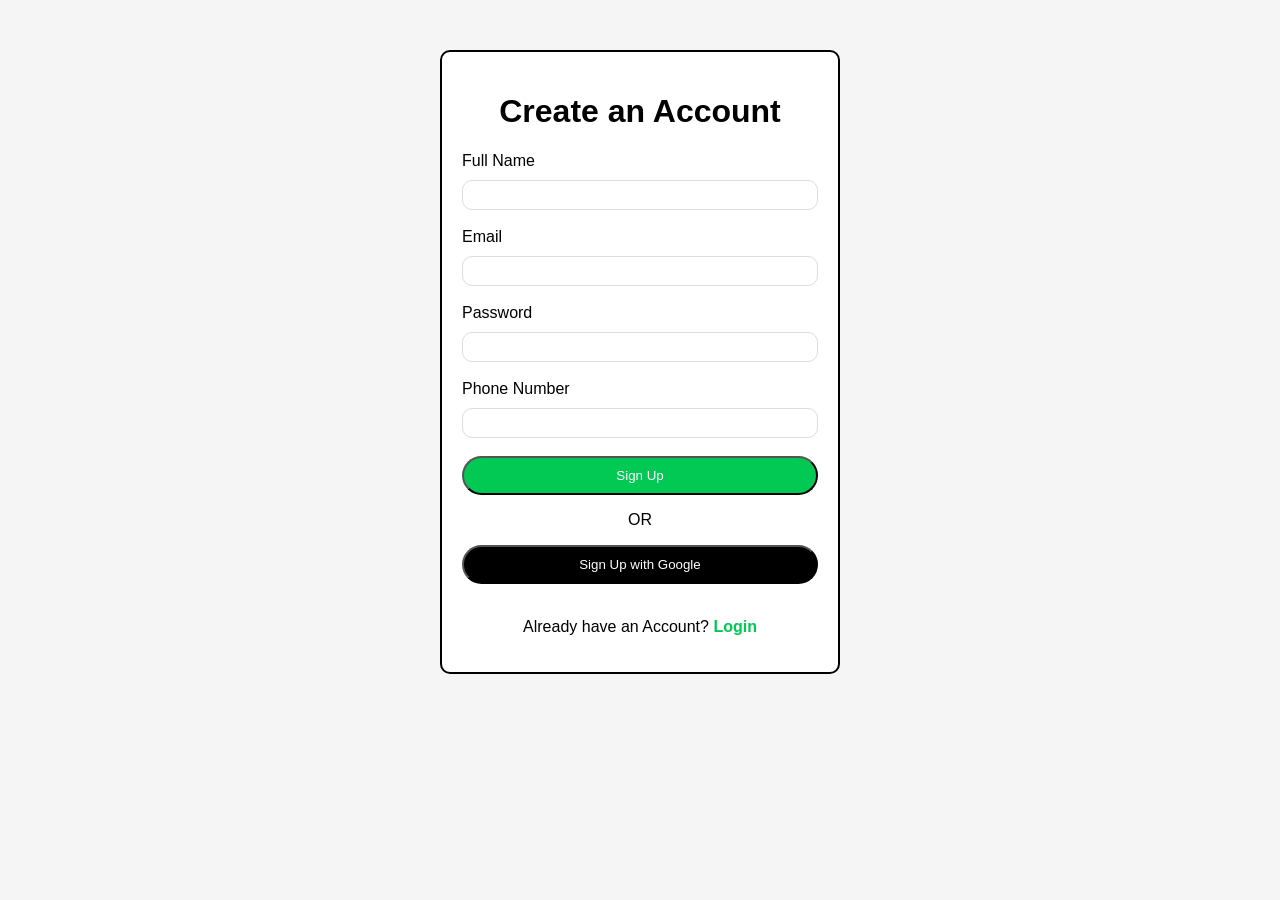
<file: assignment/index.html>
<!DOCTYPE html>
<html lang="en">
<head>
    <meta charset="UTF-8">
    <meta name="viewport" content="width=device-width, initial-scale=1.0">
    <title>SIGN UP PAGE</title>
    <link rel="stylesheet" href="login.css">
</head>
<body>
    
    <div class="card">
        <h1>Create an Account</h1>
        <form action="">
            <label for="fullname">Full Name</label>
            <input type="text"> <br> <br>
            <label for="email">Email</label>
            <input type="email"> <br><br>
            <label for="password">Password</label>
            <input type="password"> <br> <br>
            <label for="phone">Phone Number</label>
            <input type="number"> <br><br>
            <button>Sign Up</button> <br>
            <p>OR</p>
            <button class="google">Sign Up with Google</button>
            <br><br>
            <p>Already have an Account? <a href="">Login</a></p>
        </div>
        </form>
   
    
</body>
</html>
</file>
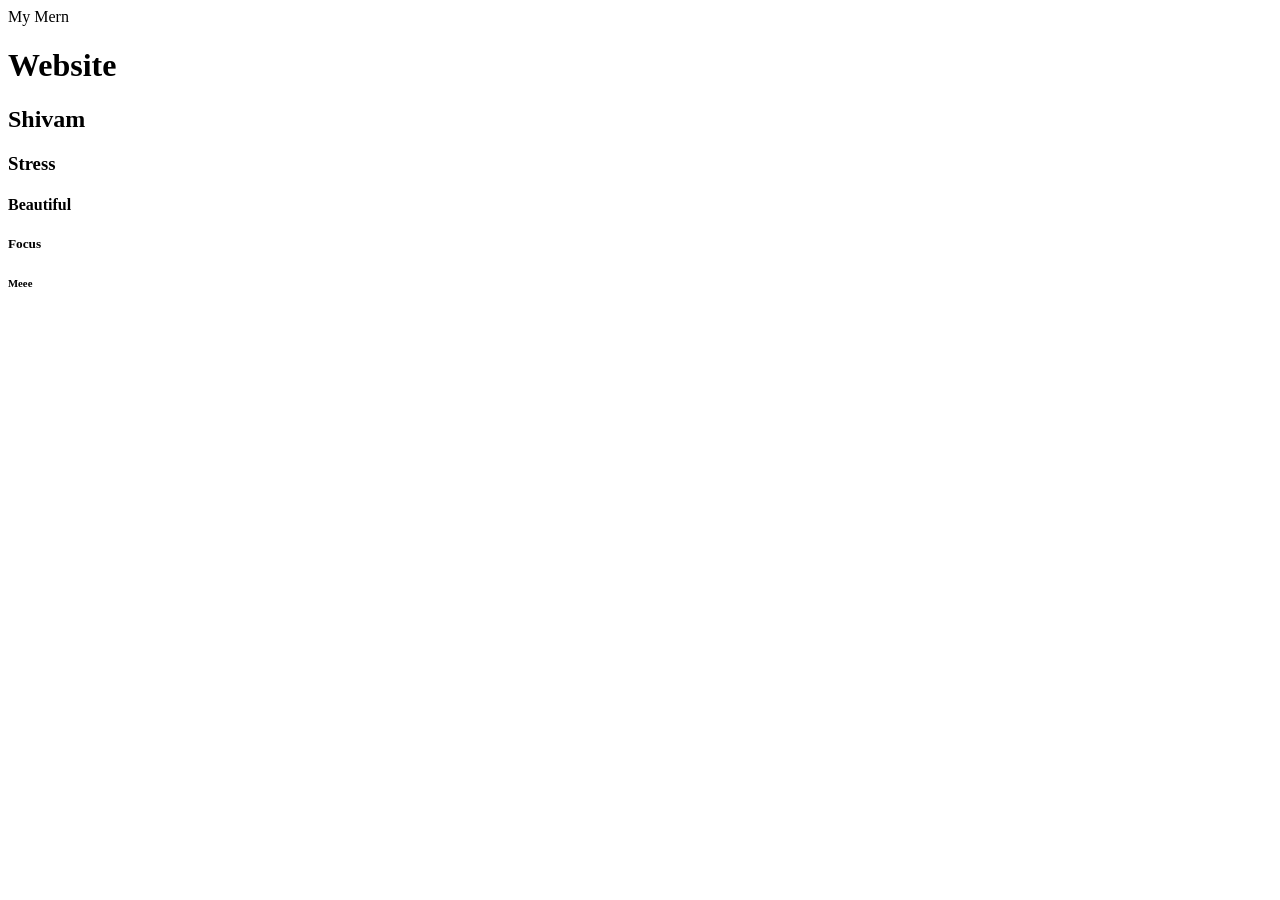
<file: day01/index.html>
<html>
<head>
    <title>Html WEBSITE</title>
<link rel="shortcut icon" href="https://e7.pngegg.com/pngimages/487/562/png-clipart-sun-logo-sunlight-thumbnail.png" type="image/x-icon">

</head>    
<body>
<p>My Mern</p>
<h1 title="LPU X OPPSS">Website</h1>
<h2>Shivam</h2>
<h3>Stress</h3>
<h4>Beautiful</h4>
<h5>Focus</h5>
<h6>Meee</h6>
</body>
</html>
</file>
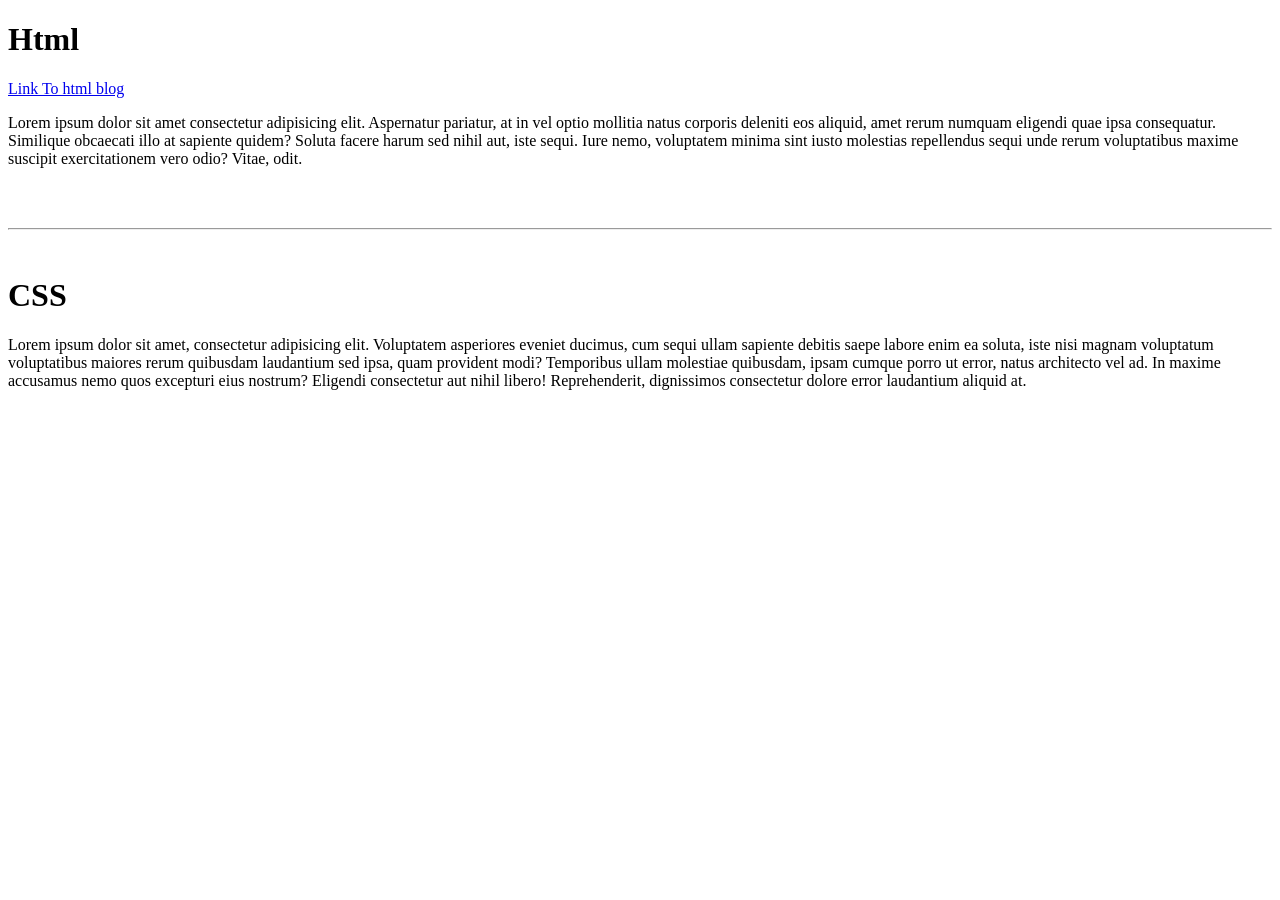
<file: day02/index.html>
<!DOCTYPE html>
<html lang="en">
<head>
    <meta charset="UTF-8">
    <meta name="viewport" content="width=device-width, initial-scale=1.0">
    <title>Document</title>
</head>
<body>
    <h1>Html</h1>
    <a href="https://images.ixigo.com/image/upload/misc/f3c5fc0564afd3390b0d7fedfba8e8c2-qsbuo.webp" target="_parent">Link To html blog</a>
    <p>Lorem ipsum dolor sit amet consectetur adipisicing elit. Aspernatur pariatur, at in vel optio mollitia natus corporis deleniti eos aliquid, amet rerum numquam eligendi quae ipsa consequatur. Similique obcaecati illo at sapiente quidem? Soluta facere harum sed nihil aut, iste sequi. Iure nemo, voluptatem minima sint iusto molestias repellendus sequi unde rerum voluptatibus maxime suscipit exercitationem vero odio? Vitae, odit.</p>
    <br>
    <br>
    <hr>
    <br>
    <h1>CSS</h1>
    <p>Lorem ipsum dolor sit amet, consectetur adipisicing elit. Voluptatem asperiores eveniet ducimus, cum sequi ullam sapiente debitis saepe labore enim ea soluta, iste nisi magnam voluptatum voluptatibus maiores rerum quibusdam laudantium sed ipsa, quam provident modi? Temporibus ullam molestiae quibusdam, ipsam cumque porro ut error, natus architecto vel ad. In maxime accusamus nemo quos excepturi eius nostrum? Eligendi consectetur aut nihil libero! Reprehenderit, dignissimos consectetur dolore error laudantium aliquid at.
    </p>
</body>
</html>
</file>
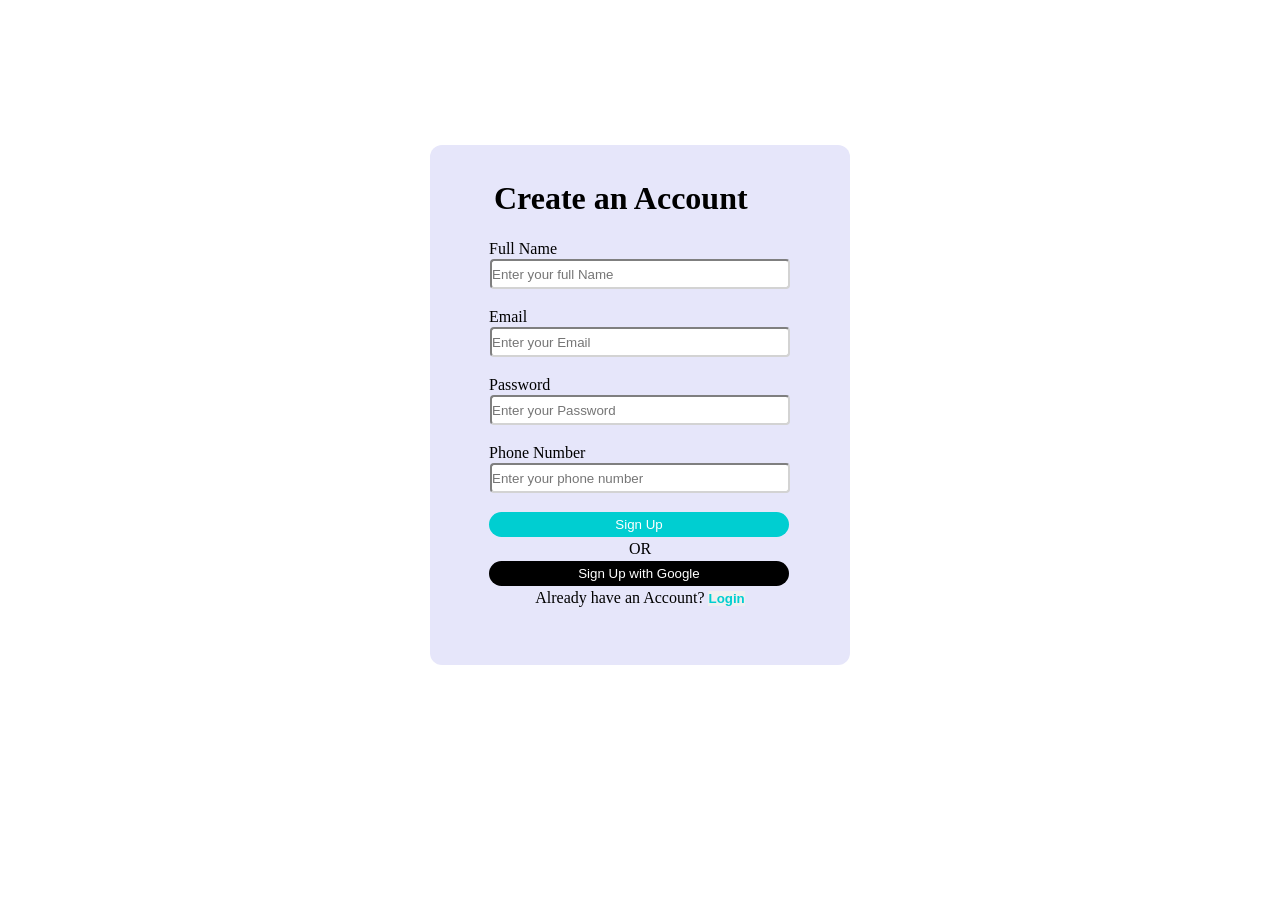
<file: Assignment1/loginpage.html>
<!DOCTYPE html>
<html lang="en">
<head>
    <meta charset="UTF-8">
    <meta name="viewport" content="width=device-width, initial-scale=1.0">
    <title>Login_Form</title>
    <link rel="stylesheet" href="loginpage.css">
</head>
<body>
    <div class="main">
    <div class="box">
        <h1 id="hone">Create an Account</h1>
        <br>
        <form id="form">
            <label for="texts">Full Name</label>
            <br>
            <input type="text" id="
            texts" placeholder="Enter your full Name" >
            <br>
            <label for="emails">Email</label>
            <br>
            <input type="email" id="emails" placeholder="Enter your Email">
            <br>
            <label for="passwords">Password</label>
            <br>
            <input type="password" id="passwords" placeholder="Enter your Password">
            <br>
            <label for="numbers">Phone Number</label>
            <br>
            <input type="number" id="numbers" placeholder="Enter your phone number" maxlength="10">
            <br>
            <button type="submit" class="button1">Sign Up</button>
            <p>OR</p>
        
                <button type="submit" class="button2">Sign Up with Google</button>
            
            <p>Already have an Account? <button class="Login"><b>Login</b></button></p>
        </form>
           
               
       
    </div>
    </div>
</body>
</html>
</file>
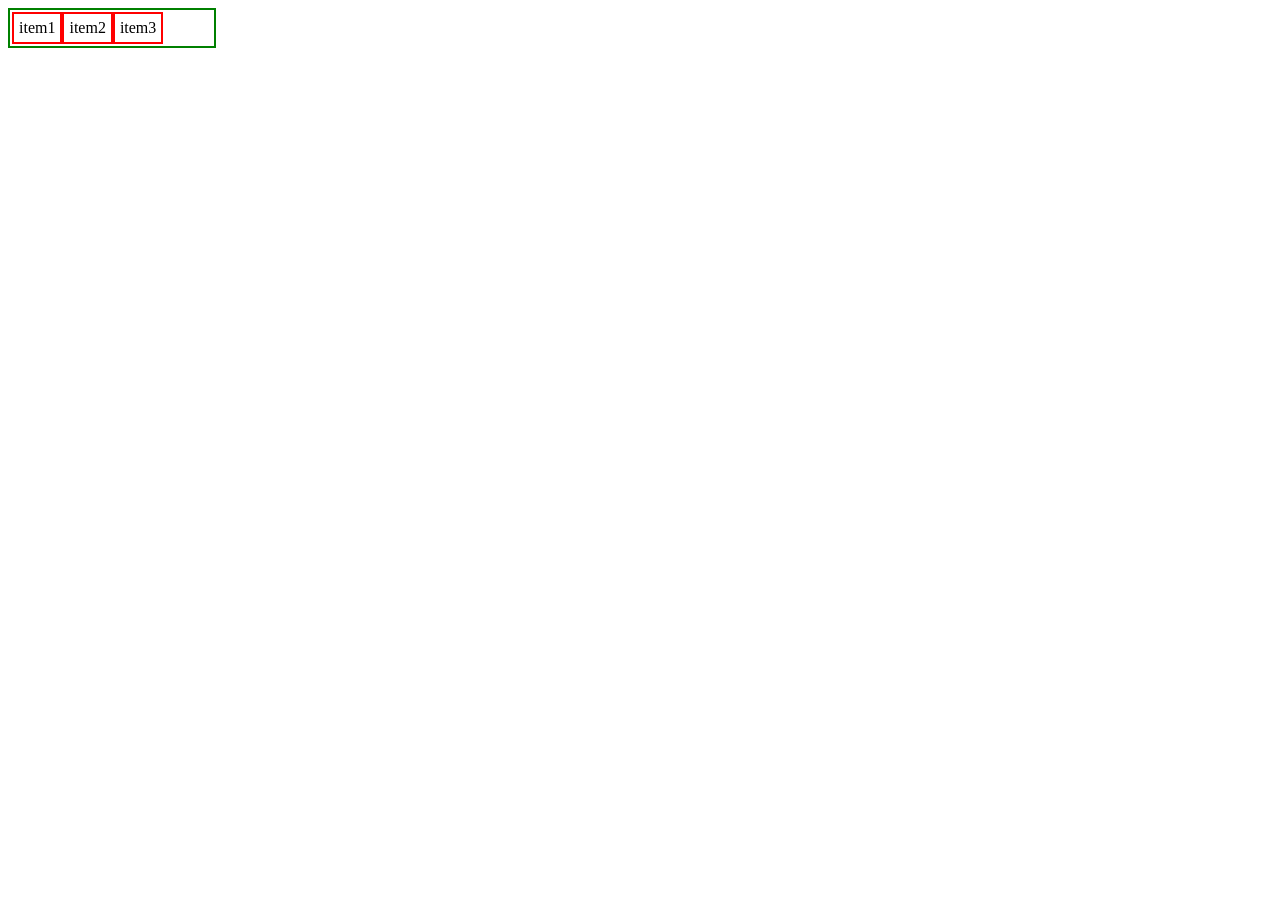
<file: day-06/flexbox.html>
<!DOCTYPE html>
<html lang="en">
<head>
    <meta charset="UTF-8">
    <meta name="viewport" content="width=device-width, initial-scale=1.0">
    <title>FLEXBOX</title>
    

    <link rel="stylesheet" href="flexbox.css">
</head>
<body>
    <!-- <div class="parent">
        <div class="child">
            box1

        </div>
        <div class="child">box2</div>
        <div class="child">box2</div>
        <div class="child">box2</div>
        <div class="child">box2</div>
    </div> -->

    <!--holiday section-->
    <!-- <div class="holiday-container">
        <h1 style="text-align: center;">Holidays</h1>
        <div class="destination-container">
            <div class="box">
                <div>
                    <img src="https://tse4.mm.bing.net/th?id=OIP.In18sU1LEPmT2XZTecBotQHaE8&pid=Api&P=0&h=180">
                    <h2>Maharaj-s expess</h2>
                    <p>Lorem ipsum dolor, sit amet consectetur adipisicing elit. Nihil aspernatur natus quisquam architecto commodi? Excepturi debitis, error voluptatibus eos possimus rerum minus veritatis fugiat totam, recusandae iure porro dignissimos eius.</p>
                    <div>
                        <a>Read More</a>
                    </div>
                </div>
            </div>
            <div class="box">
                <div>
                    <img src="https://tse4.mm.bing.net/th?id=OIP.In18sU1LEPmT2XZTecBotQHaE8&pid=Api&P=0&h=180">
                    <h2>Maharaj-s expess</h2>
                    <p>Lorem ipsum dolor, sit amet consectetur adipisicing elit. Nihil aspernatur natus quisquam architecto commodi? Excepturi debitis, error voluptatibus eos possimus rerum minus veritatis fugiat totam, recusandae iure porro dignissimos eius.</p>
                    <div>
                        <a>Read More</a>
                    </div>
                </div>
            </div>
            <div class="box">
                <div>
                    <img src="https://tse4.mm.bing.net/th?id=OIP.In18sU1LEPmT2XZTecBotQHaE8&pid=Api&P=0&h=180">
                    <h2>Maharaj-s expess</h2>
                    <p>Lorem ipsum dolor, sit amet consectetur adipisicing elit. Nihil aspernatur natus quisquam architecto commodi? Excepturi debitis, error voluptatibus eos possimus rerum minus veritatis fugiat totam, recusandae iure porro dignissimos eius.</p>
                    <div>
                        <a>Read More</a>
                    </div>
                </div>
            </div>
            <div class="box">
                <div>
                    <img src="https://tse4.mm.bing.net/th?id=OIP.In18sU1LEPmT2XZTecBotQHaE8&pid=Api&P=0&h=180">
                    <h2>Maharaj-s expess</h2>
                    <p>Lorem ipsum dolor, sit amet consectetur adipisicing elit. Nihil aspernatur natus quisquam architecto commodi? Excepturi debitis, error voluptatibus eos possimus rerum minus veritatis fugiat totam, recusandae iure porro dignissimos eius.</p>
                    <div>
                        <a>Read More</a>
                    </div>
                </div>
            </div>
            <div class="box">
                <div>
                    <img src="https://tse4.mm.bing.net/th?id=OIP.In18sU1LEPmT2XZTecBotQHaE8&pid=Api&P=0&h=180">
                    <h2>Maharaj-s expess</h2>
                    <p>Lorem ipsum dolor, sit amet consectetur adipisicing elit. Nihil aspernatur natus quisquam architecto commodi? Excepturi debitis, error voluptatibus eos possimus rerum minus veritatis fugiat totam, recusandae iure porro dignissimos eius.</p>
                    <div>
                        <a>Read More</a>
                    </div>
                </div>
            </div>

        </div>
    </div>

   -->

   <!--flex item properties-->
   <div class="flex-parent">
    <div class="child1">item1</div>
    <div class="child2">item2</div>
    <div class="child3">item3</div>
   </div>


</body>
</html>
</file>
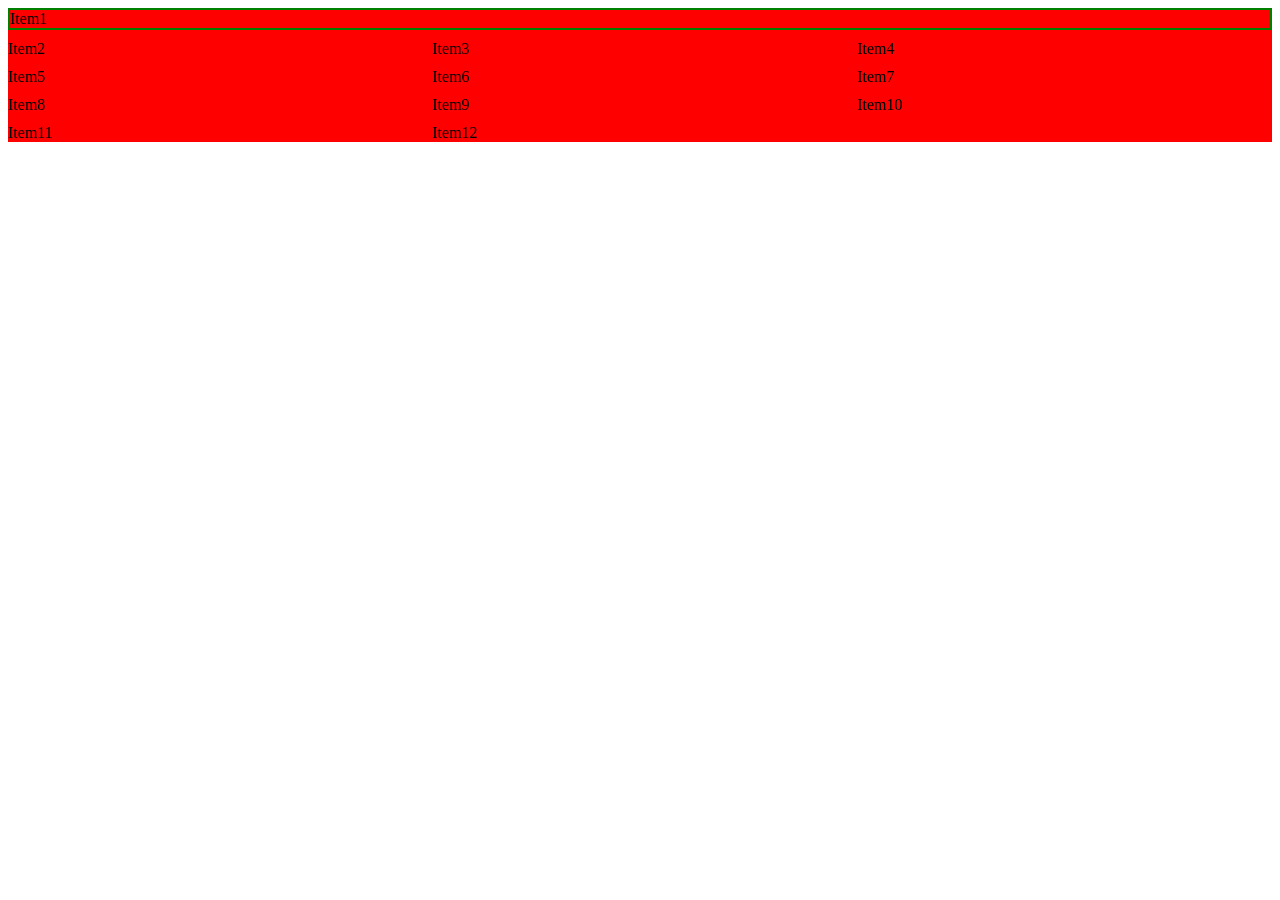
<file: day-06/grid.html>
<!DOCTYPE html>
<html lang="en">
<head>
    <meta charset="UTF-8">
    <meta name="viewport" content="width=device-width, initial-scale=1.0">
    <title>Document</title>
    <link rel="stylesheet" href="grid.css">
</head>
<body>
    <!-- <div class="container">
        <div class="item">
            item1

        </div>
        <div class="item">
            item2

        </div>
        <div class="item">
            item3

        </div>
        <div class="header">headerbar</div>
        <div class="sidebar">sidebar</div>
        <div class="main">main section</div>
        <div class="footer">footer</div>

    </div> -->
    <div class="grid-parent">
        <div class="item1">Item1</div>
        <div class="item2">Item2</div>
        <div class="item3">Item3</div>
        <div class="item4">Item4</div>
        <div class="item5">Item5</div>
        <div class="item6">Item6</div>
        <div class="item7">Item7</div>
        <div class="item8">Item8</div>
        <div class="item9">Item9</div>
        <div class="item10">Item10</div>
        <div class="item11">Item11</div>
        <div class="item12">Item12</div>
    </div>
</body>
</html>
</file>
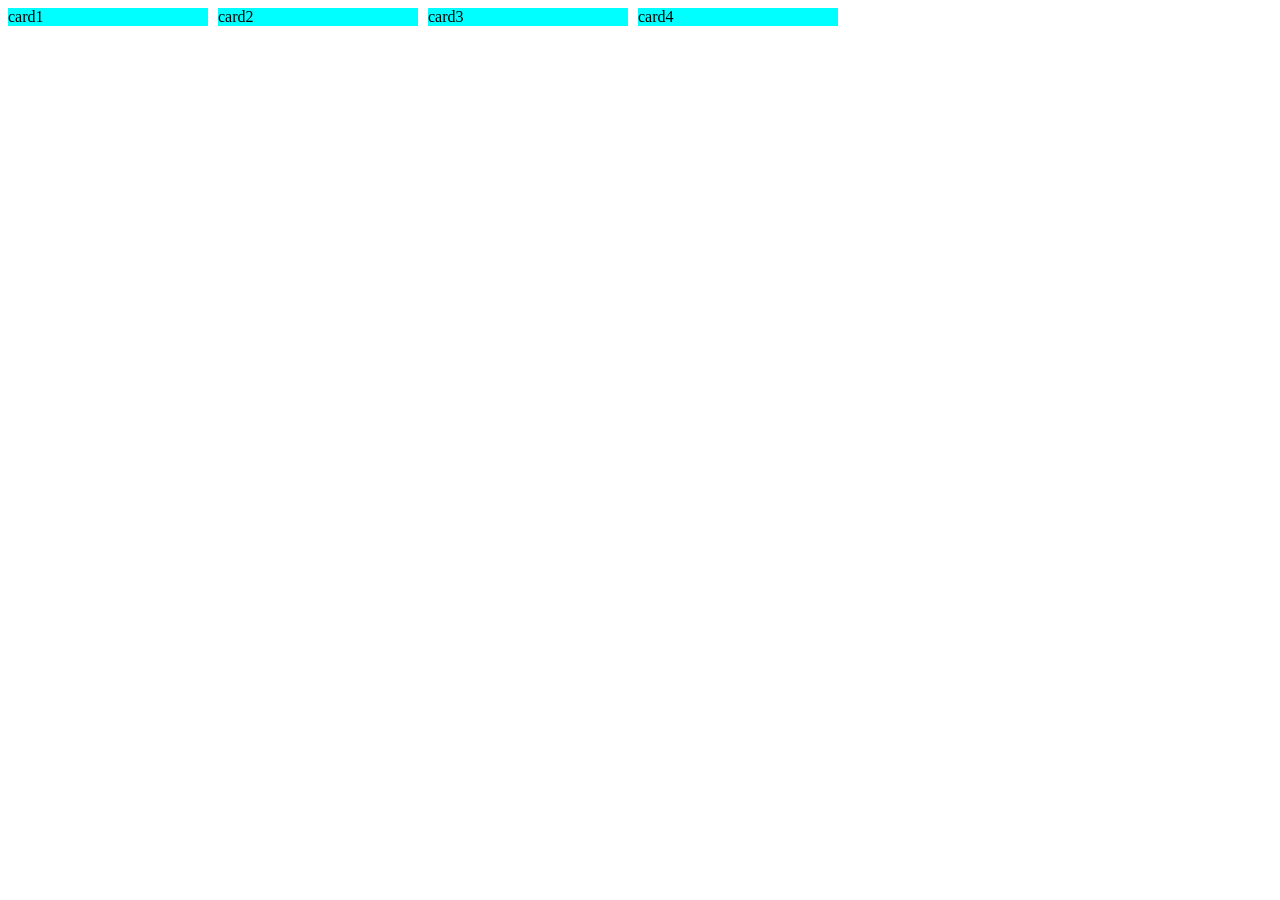
<file: day-06/media.html>
<!DOCTYPE html>
<html lang="en">
<head>
    <meta charset="UTF-8">
    <meta name="viewport" content="width=device-width, initial-scale=1.0">
    <title>Media query demo</title>
</head>
<link rel="stylesheet" href="media.css">
<body>
    
        <div class="container">
           
            <div class="card1 card">card1</div>
            <div class="card2 card">card2</div>
            <div class="card3 card">card3</div>
            <div class="card4 card">card4</div>
        </div>
    

</body>
</html>
</file>
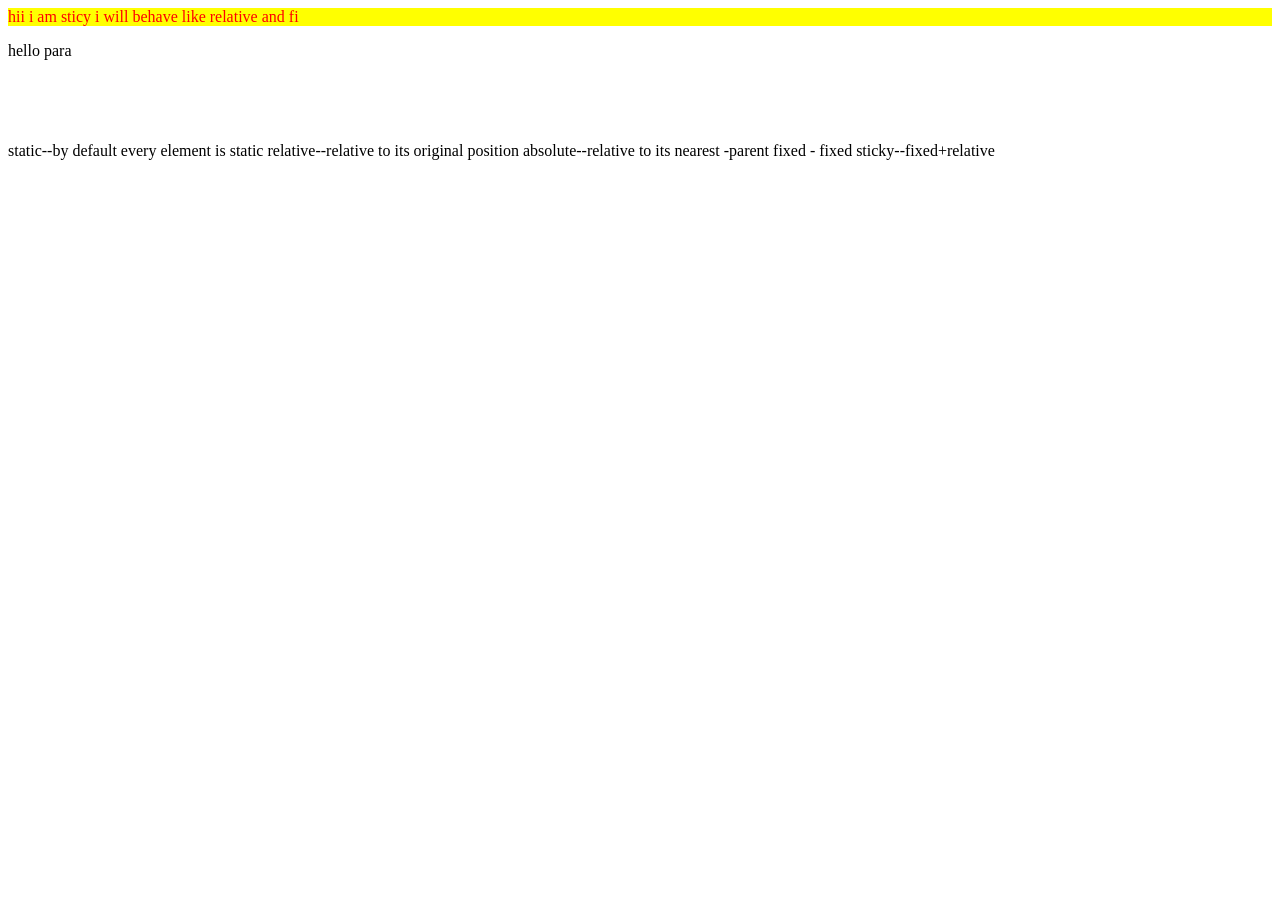
<file: day-06/position.html>
<!DOCTYPE html>
<html lang="en">
<head>
    <meta charset="UTF-8">
    <meta name="viewport" content="width=device-width, initial-scale=1.0">
    <title>Document</title>
    <style>
        .relative-box2{
            width: 100px;
            height: 100px;
            border: 2px solid green;
        }
        .absolute-parent{
            width: 400px;
            height: 300px;
            border: 2px solid pink;

        }
        .absolute-box{
            width: 100px;
            height: 100px;
            border: 2px solid blue;
            position: absolute;
            top: 20px;
        }
        .error-box{
            position: fixed;
            top: 0px;
        }
        .sticky-box{
            background-color: yellow;
            color: red;
            position: sticky;
            offset: 5px;
        }
    </style>
</head>
<body style="height: 100vh;">
    <!-- static position
    <h1 style="color: red;">hello world</h1>
    <div style="width: 100px; height: 100px; border: 2px solid red;">hello box2</div>

    relative position-->

    <!-- <p> relative para</p>
    <div class="relative-box2">
        relative box
    </div>
     --> 

    <!-- <div class="absolute-parent">
        <div class="absolute-box">
            hello absolute box
        </div>
    </div> -->
    <!--fixed position-->
    <!-- <div class="error-box">
        <h2 style="color: red; background-color: yellow;">pls try after some time</h2>
    </div> -->

    <!--sticky position: combination of fixed and relative-->
    <div class="sticky-box">
        hii i am sticy i will behave like relative and fi

    </div>
    <div style="height: 100px;">
        <p>hello para</p>
    </div>

</body>
</html>

static--by default every element is static
relative--relative to its original position
absolute--relative to its nearest -parent
fixed -  fixed
sticky--fixed+relative
</file>
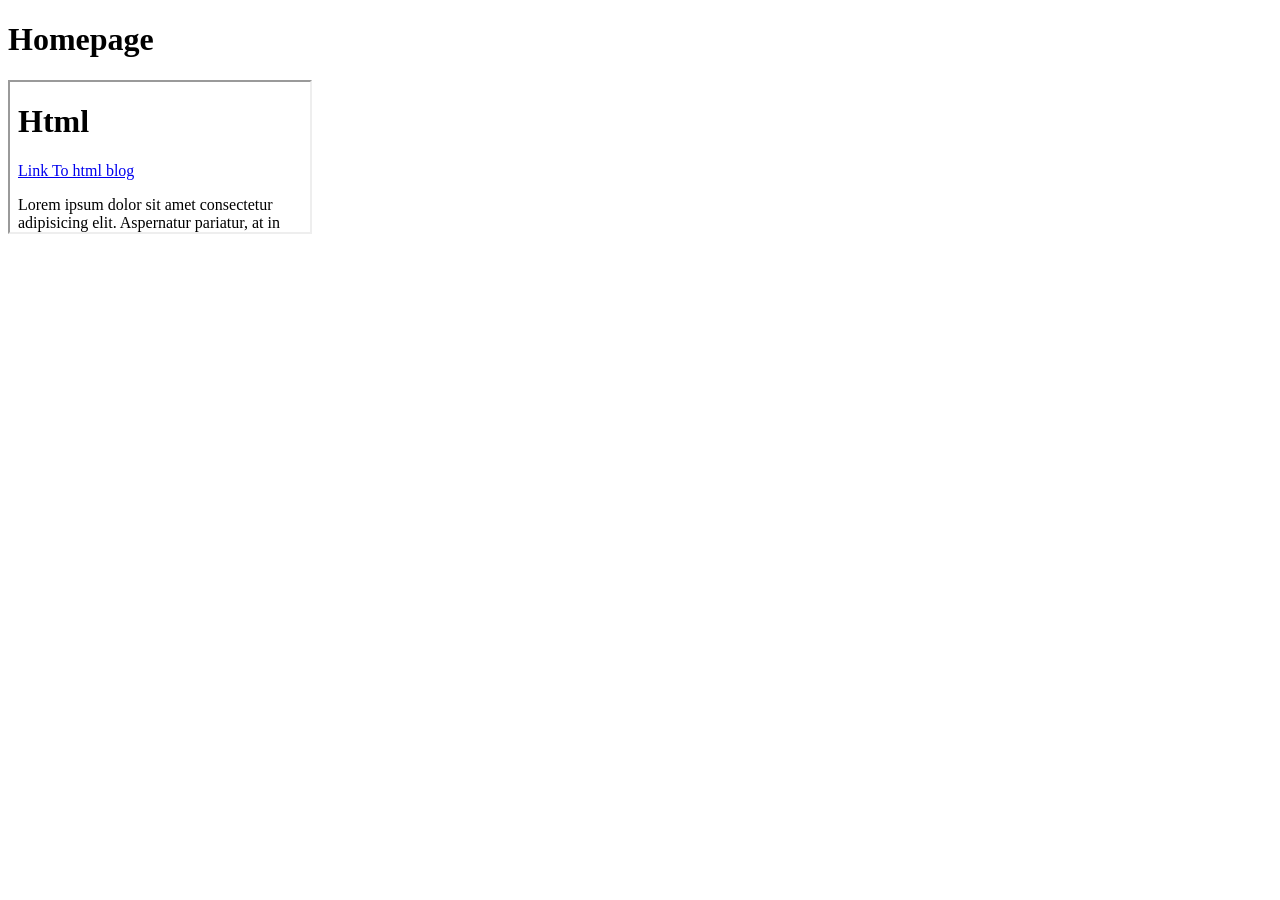
<file: day02/advertime.html>
<!DOCTYPE html>
<html lang="en">
<head>
    <meta charset="UTF-8">
    <meta name="viewport" content="width=device-width, initial-scale=1.0">
    <title>Document</title>
</head>
<body>
    <h1>Homepage</h1>
    <iframe src="index.html" frameborder="100"></iframe>

    
</body>
</html>
</file>
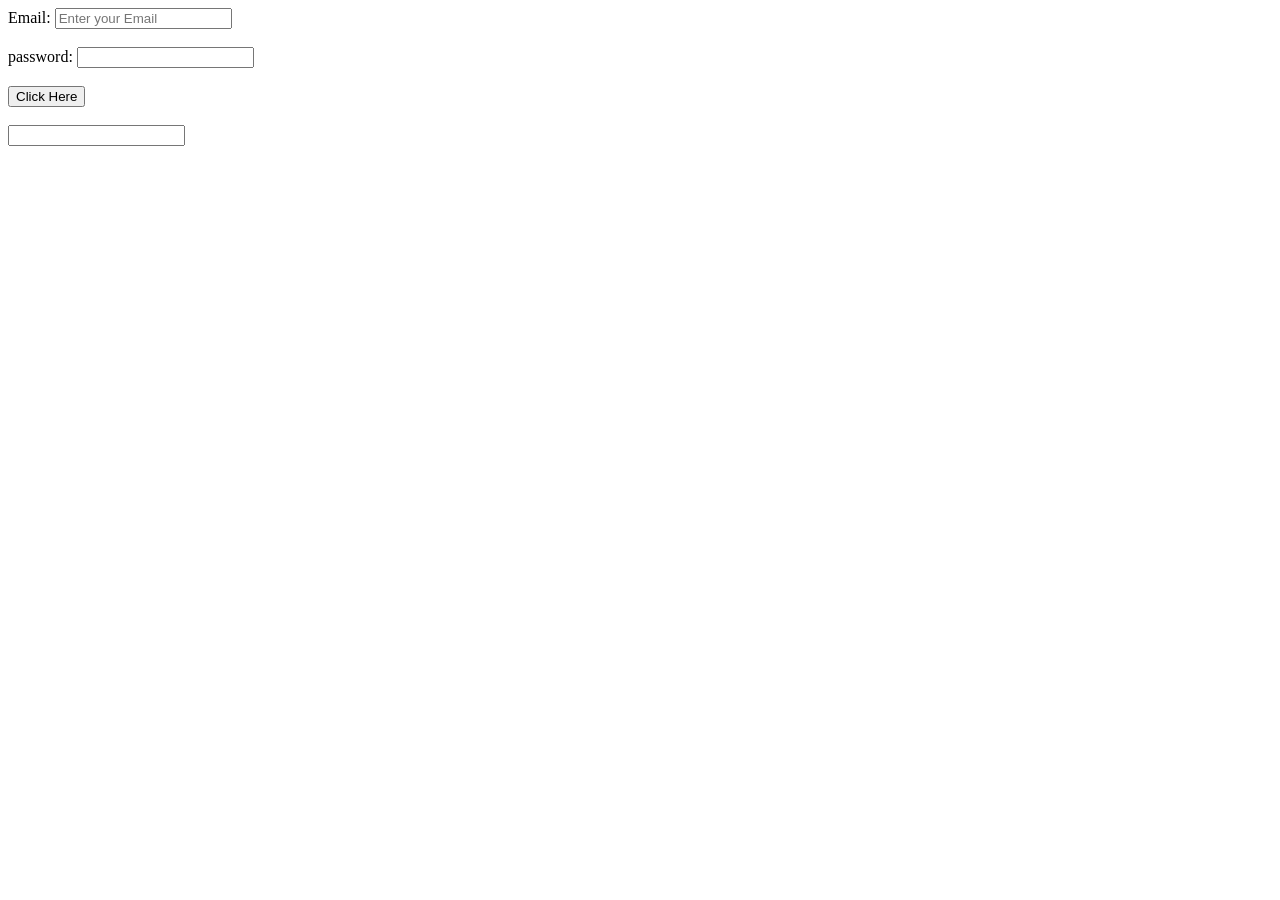
<file: day03/form.html>
<!DOCTYPE html>
<html lang="en">
  <head>
    <meta charset="UTF-8" />
    <meta name="viewport" content="width=device-width, initial-scale=1.0" />
    <title>Form By Babbar</title>
  </head>
  <body>
    <form action="">
      <!--value of "For" attribute is equal with "id " atrribute for link with each other-->
      <label for="email"> Email: </label> 
      <input type="text" id="email" placeholder="Enter your Email"/>
      <br />
      <br />
      <label for="password"> password: </label>
      <input type="password" id="password" />
      <br />
      <br />
      <input type="submit" value="Click Here" />

      <br /><br />

      <input type="radio button" />
    </form>
  </body>
</html>
</file>
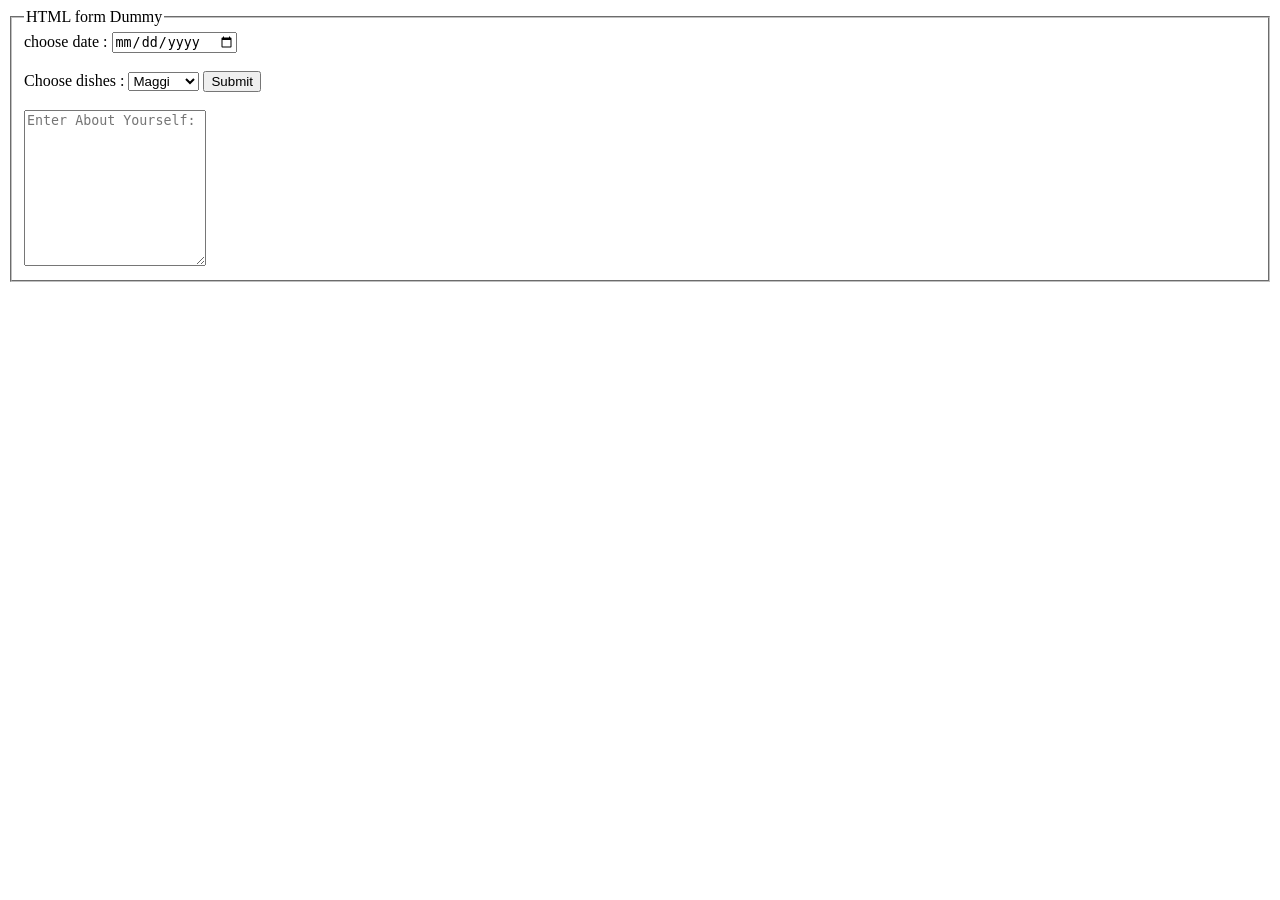
<file: day03/form1.html>
<!DOCTYPE html>
<html lang="en">
  <head>
    <meta charset="UTF-8" />
    <meta name="viewport" content="width=device-width, initial-scale=1.0" />
    <title>Document</title>
  </head>
  <body>
    <fieldset>
        <legend>HTML form Dummy</legend>
    <form>
      <label for="datepicker">choose date :</label>
      <input type="date" id="datepicker" />
      <br /><br />
      <label for="selector1">Choose dishes :</label>
      <select name="dishes" id="selector1">
        <option value="maggi">Maggi</option>
        <option value="Chips">Chips</option>
        <option value="Cookies">Cookies</option>
      </select>

      <input type="button" value="Submit">
      <br><br>

      <textarea name="textarea1" id="textarea1" placeholder="Enter About Yourself: " cols="20" rows="10"></textarea>
    </form>

</fieldset>
  </body>
</html>
</file>
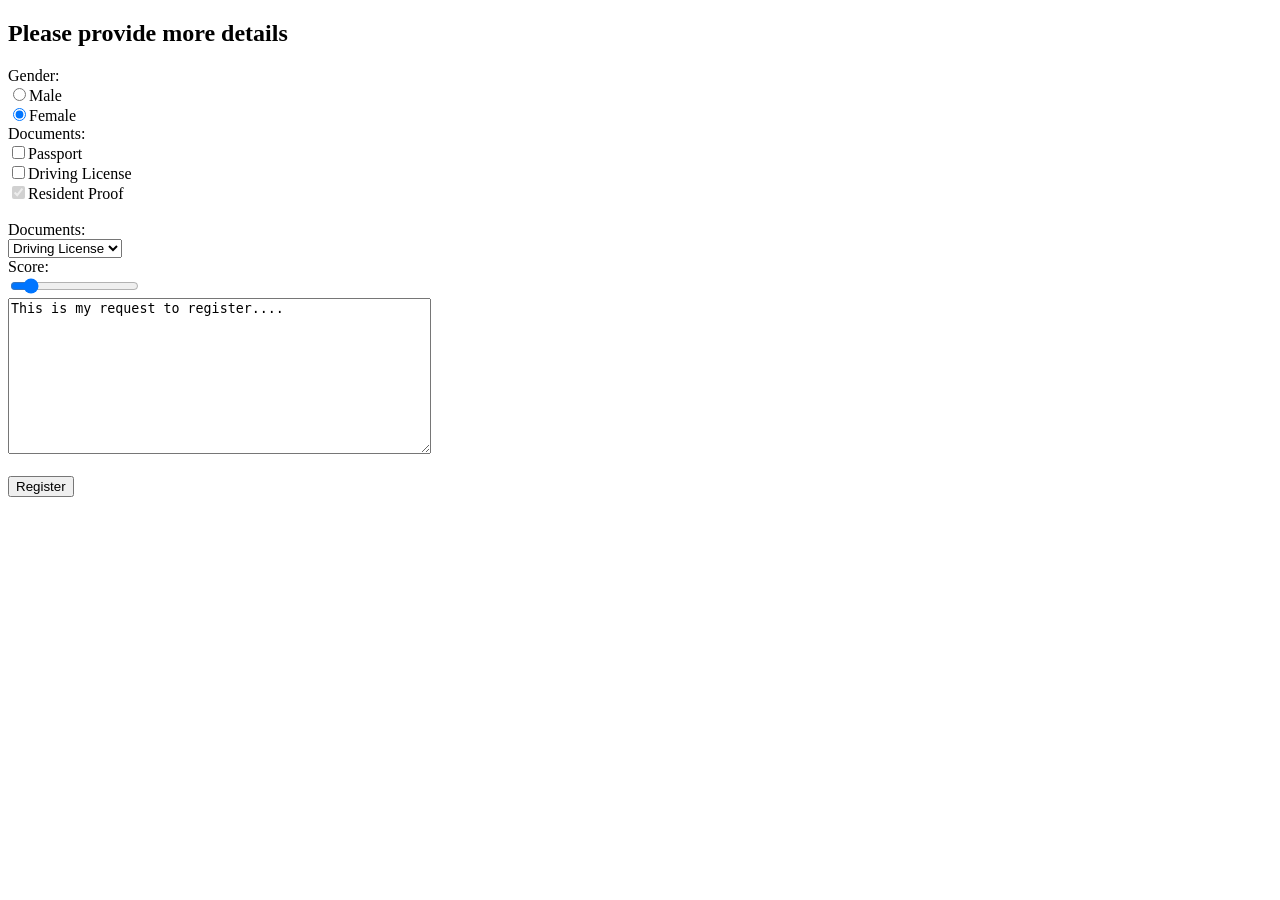
<file: day03/form2.html>
<!DOCTYPE html>
<html lang="en">

<head>
    <meta charset="UTF-8">
    <meta name="viewport" content="width=device-width, initial-scale=1.0">
    <title>Document</title>
</head>

<body>
    <h2>Please provide more details</h2>
    <form>
        <div>
            <label>Gender:</label><br>
            <input type="radio" name="gender" value="male" id="i-g-m"><label for="i-g-m">Male</label><br>
            <input type="radio" name="gender" value="female" id="i-g-f" checked><label for="i-g-f">Female</label>
        </div>
        <div>
            <label>Documents:</label><br>
            <input type="checkbox" name="document-submitted" value="passport" id="i-d-p"><label
                for="i-d-p">Passport</label><br>
            <input type="checkbox" name="document-submitted" value="dr-lc" id="i-d-d"><label for="i-d-d">Driving
                License</label><br>
            <input type="checkbox" name="document-submitted" value="re-pr" id="i-d-r" checked disabled><label
                for="i-d-r">Resident
                Proof</label><br>
            <br>
        </div>
        <div>
            <label>Documents:</label><br>
            <select name="document-selected">
                <option value="passport">Passport</option>
                <option value="dr-lc" selected>Driving License</option>
                <option value="re-pr">Resident Proof</option>
            </select>
            <br>
        </div>
        <div>
            <label>Score:</label><br>
            <input type="range" name="score-yourself" min="1" max="10" value="2">
        </div>

        <textarea name="description" rows="10" cols="50">This is my request to register....</textarea>
        <br><br>


        <input type="checkbox" hidden name="document-submitted" value="re-pr" id="i-d-r" checked>
        <button>Register</button> <!-- default is type="submit" -->
        <!-- <input type="submit" value="Register"> -->
    </form>
</body>

</html>
</file>
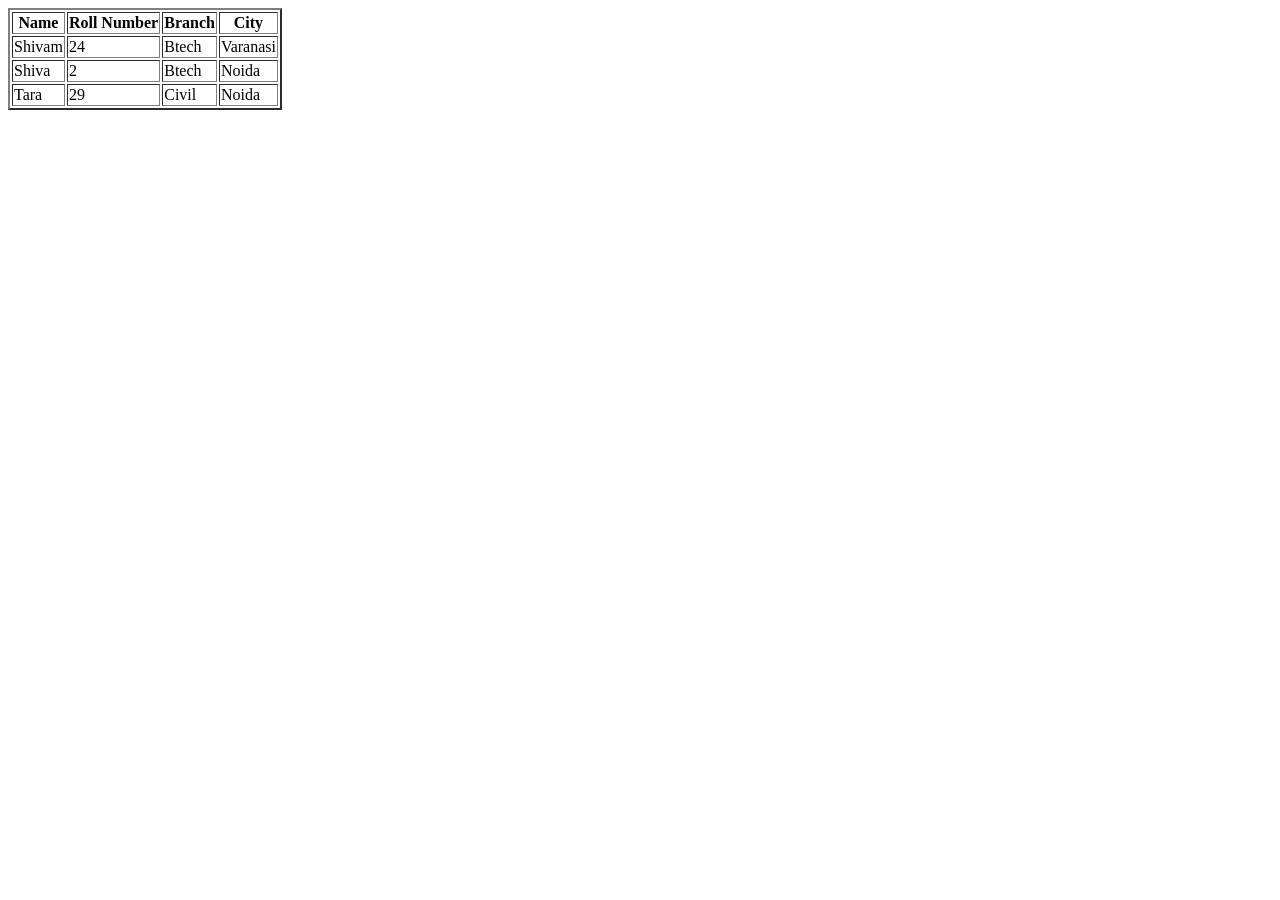
<file: day03/table.html>
<!DOCTYPE html>
<html lang="en">
  <head>
    <meta charset="UTF-8" />
    <meta name="viewport" content="width=device-width, initial-scale=1.0" />
    <title>Table</title>
  </head>
  <body>
    <table border="2">

        
      <tr>
        <th>Name</th>
        <th>Roll Number</th>
        <th>Branch</th>
        <th>City</th>
      </tr>
      <tr>
        <td>Shivam</td>
        <td>24</td>
        <td>Btech</td>
        <td>Varanasi</td>
      </tr>

      <tr>
        <td>Shiva</td>
        <td>2</td>
        <td>Btech</td>
        <td>Noida</td>
      </tr>

      <tr>
        <td>Tara</td>
        <td>29</td>
        <td>Civil</td>
        <td>Noida</td>
      </tr>

    
    </table>
  </body>
</html>
</file>
<file: assignment/login.css>
*{
    /* padding: 0; */
    /* margin: 0; */
    box-sizing: border-box;
}
body{
    font-family: Arial, sans-serif;
   margin: 0;
    background-color: #f5f5f5;
    display: flex;
    justify-content: center;
    align-items: center;
    padding: 50px;
    
    
}
h1 {
    text-align: center;
    
 }
 p{
    text-align: center;
  
 }
.card{
   
    border: 2px solid black;
    border-radius: 10px;
    width: 400px;
    background-color: white;
    padding: 20px;
    

    
}
label{
    display:block ;
    margin-bottom: 10px;
}

input{
    border-radius: 10px;
    height: 30px;
    width: 200px;
    border: 1px solid #ddd;
    width:100%;
}

button{
    background-color: #01C953;
    border-radius: 40px;
    color: white;
    font-family:Arial, Helvetica, sans-serif;
    padding: 10px;
    width: 100%;
    
}
.google{
    background-color: black;

}

a{
    color: #00c853;
    font-weight: bold;
    text-decoration: none;
}
</file>
<file: Assignment1/loginpage.css>
*{
    margin: 0px;
    padding: 0px;
    box-sizing: border-box;
}

body{
    display: flex;
    align-items: center;
    justify-content: center;
    height: 90vh;
}


.main {
    display: flex;
    justify-content: center;
    border-radius: 12px;
    background-color:lavender;
    height: 520px;
    width: 420px;
    padding: 30px; 
}
    
#hone{
    padding: 5px;
}

input{
    display: flex;
    width: 300px;
    height: 30px;
    border-radius: 4px;
    margin: 1px;
    border-color: lightgray;
}

.button1{
    display:flex;
    background-color: darkturquoise;
    border-radius: 17px;
    width: 300px;
    height: 25px;
    justify-content: center;
    align-items: center;
    background-color: darkturquoise;
    color: white;
    border-color: darkturquoise;
    border-style: none;
}

.button2{
    display:flex;
    background-color: black;
    border-radius: 17px;
    width: 300px;
    height: 25px;
    justify-content: center;
    align-items: center;
    color: white;
    border-style:dotted;
}

button:hover{
    font-size:medium;
}
p{
    margin: 3px;
    text-align: center;
}
.Login{
    border-style: none;
    color: darkturquoise;
}
</file>
<file: day-06/flexbox.css>
.parent{
    width: 400px;
    height: 400px;
    border: 2px solid red;
    display: flex;
    flex-direction: row;
    justify-content: flex-start;
    gap: 20px;
    flex-wrap: wrap;
    
}
.child{
    border: 2px solid green;
    height: 100px;
}
.destination-container{
    display: flex;
    flex-direction: row;
    flex-wrap: wrap;
    gap: 20px;
}
.box{
    width: 300px;
    height: 400px;
    border: 2px solid #dddd;
    padding: 10px;
}

.flex-parent{
    display: flex;
    flex-direction: row;
    border: 2px solid green;
    padding: 2px;
    width: 200px;
}
.child1,.child2,.child3{
    border: 2px solid red;
    padding: 5px;
}
.child2{
    flex-shrink: 2;
}
.child1,.child2{
    flex-shrink: 3;
}
</file>
<file: day-06/grid.css>
.container{
    display: grid;
   grid-template-columns: 200px 1fr;
   grid-template-rows: auto 1fr auto;
   gap: 20px; 
   grid-template-areas: "header header" "sidebar main" "footer footer";
   
}
.item{
   border: 2px solid red;
}
.header{
   grid-area: header;
   background-color: red;
}
.sidebar{
   grid-area: sidebar;
   background-color: cyan;
}
.main{
   grid-area: main;
   background-color: yellow;
}
.footer{
   grid-area: footer;
   background-color: brown;
}

.grid-parent{
   display: grid;
   grid-template-columns: auto auto auto;
   gap:10px;
   background-color: red;

}
.item1{
   grid-column: 1/span 3;
   border: 2px solid green;

}
</file>
<file: day-06/media.css>
.box1{
    background-color: red;
    width: 400px;
    height: 300px;
}
.container{
    display: flex;
    flex-direction: row;
    gap:10px
}
.card{
    background-color: cyan;
    width: 200px;
}
@media screen and(min-width : 600px){
    .container{
        background-color: blue;
        flex-direction: column;
    }
}
</file>
